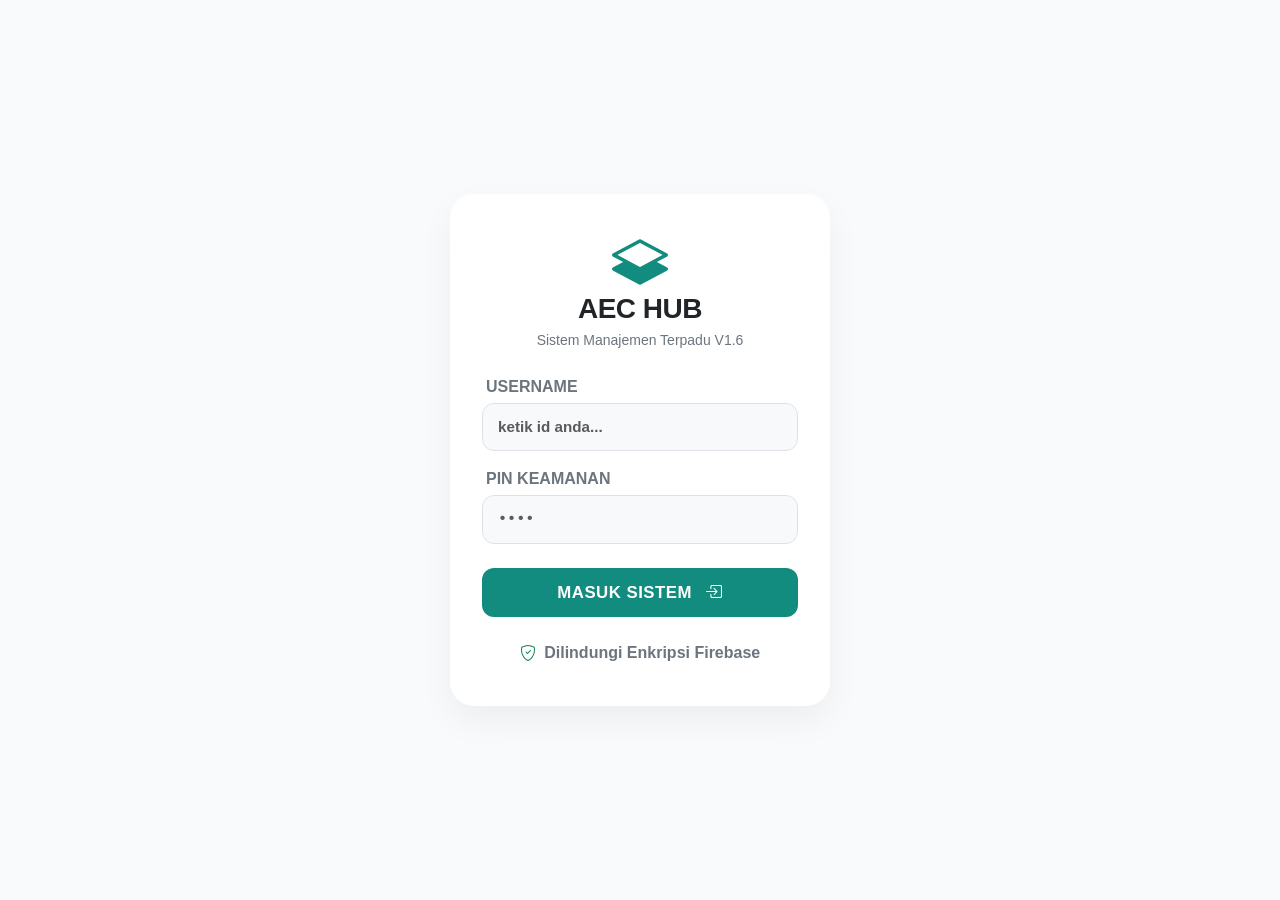
<file: index.html>
<!DOCTYPE html>
<html lang="id">
<head>
    <meta charset="UTF-8">
    <meta name="viewport" content="width=device-width, initial-scale=1.0">
    <title>Login - AEC Hub</title>
    <link rel="manifest" href="manifest.json">
    <meta name="theme-color" content="#f8fafc">
    <link href="https://cdn.jsdelivr.net/npm/bootstrap@5.3.2/dist/css/bootstrap.min.css" rel="stylesheet">
    <link rel="stylesheet" href="https://cdn.jsdelivr.net/npm/bootstrap-icons@1.11.1/font/bootstrap-icons.css">
    <link rel="stylesheet" href="style.css">
</head>
<body class="login-body">

    <div class="toast-container position-fixed top-0 start-50 translate-middle-x p-3" style="z-index: 9999;">
        <div id="liveToast" class="toast align-items-center border-0 shadow-lg rounded-4" role="alert" aria-live="assertive" aria-atomic="true">
            <div class="d-flex">
                <div class="toast-body fw-bold text-white text-sm px-3 py-3" id="toastMessage">Pesan di sini</div>
                <button type="button" class="btn-close btn-close-white me-3 m-auto" data-bs-dismiss="toast"></button>
            </div>
        </div>
    </div>

    <div class="container px-3">
        <div class="login-card mx-auto text-center animate-pop">
            <i class="bi bi-layers-half logo-icon text-wa"></i>
            <h3 class="fw-bold text-dark mb-1" style="letter-spacing: -0.5px;">AEC HUB</h3>
            <p class="text-muted small fw-medium mb-4">Sistem Manajemen Terpadu V1.6</p>

            <form id="loginForm" autocomplete="off">
                <div class="mb-3 text-start">
                    <label class="form-label text-xs fw-bold text-secondary ms-1 mb-1">USERNAME</label>
                    <input type="text" id="username" class="form-control form-control-custom text-lowercase" placeholder="Ketik ID Anda..." required>
                </div>

                <div class="mb-4 text-start">
                    <label class="form-label text-xs fw-bold text-secondary ms-1 mb-1">PIN KEAMANAN</label>
                    <input type="password" id="pin" class="form-control form-control-custom font-monospace" placeholder="••••" inputmode="numeric" required>
                </div>

                <button type="submit" class="btn btn-login w-100" id="btnLogin">
                    MASUK SISTEM <i class="bi bi-box-arrow-in-right ms-2"></i>
                </button>
            </form>
            
            <div class="mt-4 text-xs text-muted fw-bold">
                <i class="bi bi-shield-check text-success fs-6 align-middle me-1"></i> Dilindungi Enkripsi Firebase
            </div>
        </div>
    </div>

    <script src="https://cdn.jsdelivr.net/npm/bootstrap@5.3.2/dist/js/bootstrap.bundle.min.js"></script>
    <script type="module" src="script.js"></script>
</body>
</html>
</file>
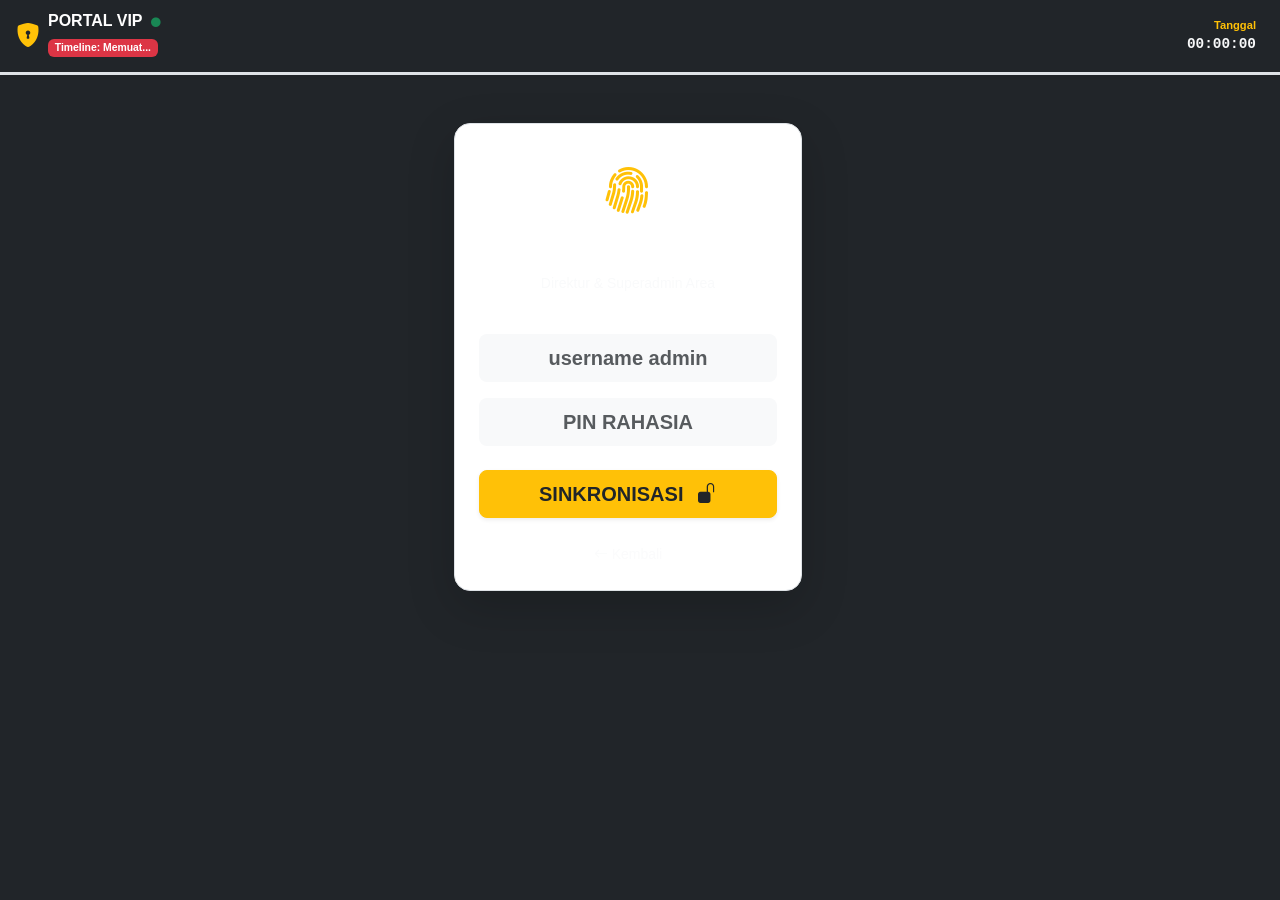
<file: admin.html>
<!DOCTYPE html>
<html lang="id">
<head>
    <meta charset="UTF-8">
    <meta name="viewport" content="width=device-width, initial-scale=1.0">
    <title>Portal Admin - Super Creative Hub AEC</title>
    <link rel="manifest" href="manifest.json">
    <meta name="theme-color" content="#1e293b">
    <link href="https://cdn.jsdelivr.net/npm/bootstrap@5.3.2/dist/css/bootstrap.min.css" rel="stylesheet">
    <link rel="stylesheet" href="https://cdn.jsdelivr.net/npm/bootstrap-icons@1.11.1/font/bootstrap-icons.css">
    <link rel="stylesheet" href="style.css">
</head>
<body class="bg-dark">

    <nav class="navbar navbar-expand bg-dark shadow-sm border-bottom border-warning border-3 mb-5">
        <div class="container-fluid px-3">
            <a class="navbar-brand fw-bold d-flex align-items-center text-decoration-none" href="info.html" title="Info Sistem">
                <i class="bi bi-shield-lock-fill text-warning me-2" style="font-size: 1.5rem;"></i>
                <div>
                    <div style="font-size: 1rem; line-height: 1;" class="text-white">PORTAL VIP <span id="netStatus" class="ms-1"><i class="bi bi-circle-fill text-success" style="font-size: 0.6rem;"></i></span></div>
                    <div id="headHariKe" class="badge bg-danger mt-1" style="font-size: 0.65rem;">Timeline: Memuat...</div>
                </div>
            </a>
            <div class="d-flex align-items-center">
                <div class="text-end me-2 text-light d-none d-sm-block">
                    <div id="headDate" class="fw-bold text-warning" style="font-size: 0.7rem;">Tanggal</div>
                    <div id="headClock" class="font-monospace fw-bold" style="font-size: 0.9rem;">00:00:00</div>
                </div>
            </div>
        </div>
    </nav>

    <div class="login-wrapper container">
        <div class="row w-100 justify-content-center">
            <div class="col-12 col-md-4">
                <div class="card p-4 h-100 shadow-lg border-warning border-1 bg-secondary text-white" style="border-radius: 16px;">
                    <div class="text-center mb-4 mt-2">
                        <i class="bi bi-fingerprint text-warning" style="font-size: 3rem;"></i><h4 class="fw-bold mt-2">Otorisasi VIP</h4><p class="small text-light opacity-75">Direktur & Superadmin Area</p>
                    </div>
                    <div class="mb-3"><input type="text" id="userInput" class="form-control form-control-lg bg-dark text-white border-0 text-center fw-bold text-lowercase" placeholder="username admin" autocomplete="off"></div>
                    <div class="mb-4"><input type="password" id="pinInput" class="form-control form-control-lg bg-dark text-white border-0 text-center tracking-widest fw-bold" placeholder="PIN RAHASIA" pattern="[0-9]*" inputmode="numeric"></div>
                    <button id="btnMasuk" class="btn btn-warning btn-lg w-100 fw-bold shadow-sm mt-auto text-dark">SINKRONISASI <i class="bi bi-unlock-fill ms-2"></i></button>
                    <div class="text-center mt-4"><a href="index.html" class="text-light opacity-50 small text-decoration-none"><i class="bi bi-arrow-left"></i> Kembali</a></div>
                </div>
            </div>
        </div>
    </div>

    <script type="module">
        import { mentorData, listenToGlobalInfo } from './script.js?v=8';

        // 1. SISTEM ANTI-BACK & AUTO REDIRECT (JIKA SUDAH LOGIN)
        const activeUser = sessionStorage.getItem("loggedInUser");
        if (activeUser) {
            if (activeUser === "sup" || activeUser === "afif") window.location.replace("superuser.html");
            else window.location.replace("mentor.html");
        }

        function updateNetworkStatus() {
            const ind = document.getElementById('netStatus');
            if (navigator.onLine) ind.innerHTML = '<i class="bi bi-circle-fill text-success" style="font-size: 0.6rem;"></i>';
            else ind.innerHTML = '<i class="bi bi-circle-fill text-danger" style="font-size: 0.6rem;"></i>';
        }
        window.addEventListener('online', updateNetworkStatus); window.addEventListener('offline', updateNetworkStatus); updateNetworkStatus();

        setInterval(() => {
            const now = new Date(); document.getElementById('headClock').innerText = now.toLocaleTimeString('id-ID');
            document.getElementById('headDate').innerText = now.toLocaleDateString('id-ID', { weekday: 'long', day: 'numeric', month: 'long', year: 'numeric' });
        }, 1000);
        listenToGlobalInfo((data) => { document.getElementById('headHariKe').innerText = "Timeline: " + (data.hariKe || "Belum diatur"); });

        document.getElementById('btnMasuk').onclick = () => {
            const userVal = document.getElementById('userInput').value.toLowerCase().trim(); const pin = document.getElementById('pinInput').value;
            if (!userVal) return alert("Ketik username!"); if (!mentorData[userVal]) return alert("Username tidak ditemukan!");
            if (userVal !== "afif" && userVal !== "sup") return alert("Akses Ilegal!"); if (pin !== mentorData[userVal].pin) return alert("PIN salah.");
            sessionStorage.setItem("loggedInUser", userVal); sessionStorage.setItem("loggedInName", mentorData[userVal].julukan); 
            
            // 2. GANTI PERINTAH JADI REPLACE (BIAR NGGAK BISA DI BACK)
            window.location.replace("superuser.html"); 
        };
    </script>
</body>
</html>
</file>
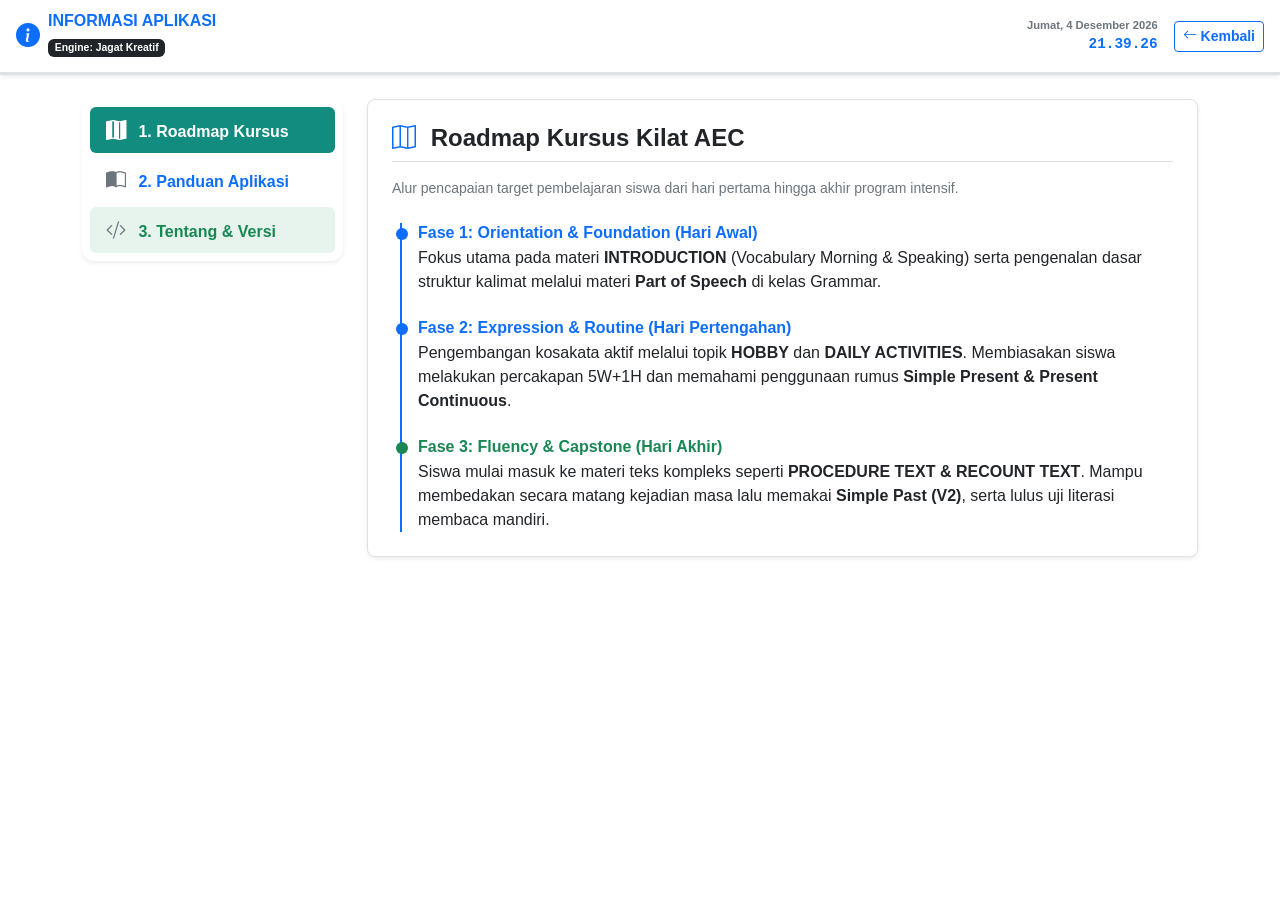
<file: info.html>
<!DOCTYPE html>
<html lang="id">
<head>
    <meta charset="UTF-8">
    <meta name="viewport" content="width=device-width, initial-scale=1.0">
    <title>Informasi Sistem - Active English Course</title>
    
    <link href="https://cdn.jsdelivr.net/npm/bootstrap@5.3.2/dist/css/bootstrap.min.css" rel="stylesheet">
    <link rel="stylesheet" href="https://cdn.jsdelivr.net/npm/bootstrap-icons@1.11.1/font/bootstrap-icons.css">
    <link rel="stylesheet" href="style.css">
</head>
<body class="bg-light">

    <nav class="navbar navbar-expand bg-white shadow-sm border-bottom border-primary border-3 mb-4">
        <div class="container-fluid px-3">
            <a class="navbar-brand fw-bold text-primary d-flex align-items-center" href="index.html">
                <i class="bi bi-info-circle-fill me-2" style="font-size: 1.5rem;"></i>
                <div>
                    <div style="font-size: 1rem; line-height: 1;">INFORMASI APLIKASI</div>
                    <div class="badge bg-dark mt-1" style="font-size: 0.65rem;">Engine: Jagat Kreatif</div>
                </div>
            </a>
            <div class="d-flex align-items-center">
                <div class="text-end me-2 text-secondary d-none d-sm-block">
                    <div id="headDate" class="fw-bold" style="font-size: 0.7rem;">Tanggal</div>
                    <div id="headClock" class="font-monospace fw-bold text-primary" style="font-size: 0.9rem;">00:00:00</div>
                </div>
                <a href="index.html" class="btn btn-outline-primary btn-sm fw-bold ms-2"><i class="bi bi-arrow-left"></i> Kembali</a>
            </div>
        </div>
    </nav>

    <div class="container pb-5">
        <div class="row g-4">
            
            <div class="col-12 col-md-3">
                <div class="card card-custom p-2 shadow-sm border-0 bg-white">
                    <div class="nav flex-column nav-pills gap-1" id="infoTabs" role="tablist">
                        <button class="nav-link active fw-bold text-start" data-bs-toggle="pill" data-bs-target="#tab-roadmap" type="button">
                            <i class="bi bi-map-fill me-2"></i> 1. Roadmap Kursus
                        </button>
                        <button class="nav-link fw-bold text-start" data-bs-toggle="pill" data-bs-target="#tab-panduan" type="button">
                            <i class="bi bi-book-half me-2"></i> 2. Panduan Aplikasi
                        </button>
                        <button class="nav-link fw-bold text-start text-success bg-success bg-opacity-10" data-bs-toggle="pill" data-bs-target="#tab-tentang" type="button">
                            <i class="bi bi-code-slash me-2"></i> 3. Tentang & Versi
                        </button>
                    </div>
                </div>
            </div>

            <div class="col-12 col-md-9">
                <div class="tab-content bg-white p-4 rounded-3 shadow-sm border">
                    
                    <div class="tab-pane fade show active" id="tab-roadmap">
                        <h4 class="fw-bold text-dark border-bottom pb-2 mb-3"><i class="bi bi-map text-primary me-2"></i> Roadmap Kursus Kilat AEC</h4>
                        <p class="text-muted small">Alur pencapaian target pembelajaran siswa dari hari pertama hingga akhir program intensif.</p>
                        
                        <div class="position-relative ps-3 border-start border-primary border-2 mt-4 ms-2">
                            <div class="mb-4 position-relative">
                                <div class="position-absolute bg-primary rounded-circle" style="width:12px; height:12px; left:-22px; top:5px;"></div>
                                <h6 class="fw-bold text-primary mb-1">Fase 1: Orientation & Foundation (Hari Awal)</h6>
                                <p class="text-xs text-dark mb-0 fw-medium">Fokus utama pada materi <b>INTRODUCTION</b> (Vocabulary Morning & Speaking) serta pengenalan dasar struktur kalimat melalui materi <b>Part of Speech</b> di kelas Grammar.</p>
                            </div>
                            <div class="mb-4 position-relative">
                                <div class="position-absolute bg-primary rounded-circle" style="width:12px; height:12px; left:-22px; top:5px;"></div>
                                <h6 class="fw-bold text-primary mb-1">Fase 2: Expression & Routine (Hari Pertengahan)</h6>
                                <p class="text-xs text-dark mb-0 fw-medium">Pengembangan kosakata aktif melalui topik <b>HOBBY</b> dan <b>DAILY ACTIVITIES</b>. Membiasakan siswa melakukan percakapan 5W+1H dan memahami penggunaan rumus <b>Simple Present & Present Continuous</b>.</p>
                            </div>
                            <div class="mb-0 position-relative">
                                <div class="position-absolute bg-success rounded-circle" style="width:12px; height:12px; left:-22px; top:5px;"></div>
                                <h6 class="fw-bold text-success mb-1">Fase 3: Fluency & Capstone (Hari Akhir)</h6>
                                <p class="text-xs text-dark mb-0 fw-medium">Siswa mulai masuk ke materi teks kompleks seperti <b>PROCEDURE TEXT & RECOUNT TEXT</b>. Mampu membedakan secara matang kejadian masa lalu memakai <b>Simple Past (V2)</b>, serta lulus uji literasi membaca mandiri.</p>
                            </div>
                        </div>
                    </div>

                    <div class="tab-pane fade" id="tab-panduan">
                        <h4 class="fw-bold text-dark border-bottom pb-2 mb-3"><i class="bi bi-book me-2"></i> Panduan Penggunaan Sistem PWA</h4>
                        <p class="text-muted small">Petunjuk teknis pengoperasian aplikasi agar sinkronisasi data online-offline berjalan lancar.</p>
                        
                        <div class="row g-3 text-xs mt-2">
                            <div class="col-12 col-sm-6">
                                <div class="p-3 bg-light rounded border h-100">
                                    <h6 class="fw-bold text-primary"><i class="bi bi-phone"></i> Cara Install Aplikasi</h6>
                                    <ol class="ps-3 mb-0 text-muted">
                                        <li>Buka link utama lewat Chrome di HP saat ada internet.</li>
                                        <li>Klik tanda titik tiga di pojok kanan atas browser Chrome.</li>
                                        <li>Pilih menu <b>"Tambahkan ke Layar Utama"</b> atau <b>"Instal Aplikasi"</b>.</li>
                                        <li>Aplikasi AEC Hub resmi terpasang di menu utama HP Anda.</li>
                                    </ol>
                                </div>
                            </div>
                            <div class="col-12 col-sm-6">
                                <div class="p-3 bg-light rounded border h-100">
                                    <h6 class="fw-bold text-success"><i class="bi bi-wifi-off"></i> Menghadapi Sinyal Putus</h6>
                                    <ol class="ps-3 mb-0 text-muted">
                                        <li>Lihat bulatan indikator di header, jika warna <b>Merah</b> berarti Anda sedang offline.</li>
                                        <li>Tetap isi data absensi, nilai, dan tugas estafet seperti biasa.</li>
                                        <li>Klik tombol simpan. Data aman tersimpan sementara di memori HP.</li>
                                        <li>Saat HP dapet sinyal lagi, data akan terkirim otomatis ke pusat.</li>
                                    </ol>
                                </div>
                            </div>
                        </div>
                    </div>

                    <div class="tab-pane fade" id="tab-tentang">
                        <div class="d-flex justify-content-between align-items-center border-bottom pb-2 mb-3">
                            <h4 class="fw-bold text-dark mb-0"><i class="bi bi-code-slash text-success me-2"></i> Tentang Aplikasi & Log Versi</h4>
                            <button id="btnCheckUpdate" class="btn btn-success btn-sm fw-bold"><i class="bi bi-arrow-clockwise"></i> Cek Pembaruan</button>
                        </div>
                        
                        <div class="p-3 bg-dark text-white rounded shadow-sm mb-4 text-xs font-monospace">
                            <div class="text-warning fw-bold" style="font-size: 1rem;">SUPER CREATIVE HUB AEC (V1.8-PWA)</div>
                            <div class="text-light opacity-50 mt-1">Dikembangkan Oleh: <b>Jagat Kreatif</b></div>
                            <div class="text-light opacity-50">Lead Developer: <b>Sup Jagat (Agus Supriyanto)</b></div>
                        </div>

                        <h6 class="fw-bold text-secondary text-xs mb-2">RIWAYAT PENGEMBANGAN SISTEM:</h6>
                        <div class="overflow-auto pe-1" style="max-height: 250px; font-size: 0.75rem;">
                            <table class="table table-sm table-bordered align-middle">
                                <thead class="table-secondary text-center">
                                    <tr>
                                        <th>Versi</th>
                                        <th>Waktu & Tanggal</th>
                                        <th>Detail Pembaruan Fitur</th>
                                    </tr>
                                </thead>
                                <tbody>
                                    <tr>
                                        <td class="fw-bold text-center">V1.1</td>
                                        <td class="text-muted text-center">04/07/2026<br>09:15 WIB</td>
                                        <td>Pemasangan sistem arsip permanen untuk instruksi/briefing admin di bawah logbook.</td>
                                    </tr>
                                    <tr>
                                        <td class="fw-bold text-center">V1.2</td>
                                        <td class="text-muted text-center">04/07/2026<br>09:45 WIB</td>
                                        <td>Integrasi CMS dinamis materi, checklist bisa diubah langsung via database Firestore.</td>
                                    </tr>
                                    <tr>
                                        <td class="fw-bold text-center">V1.3</td>
                                        <td class="text-muted text-center">04/07/2026<br>10:05 WIB</td>
                                        <td>Peluncuran fitur Rapor Mini, tabel absen siswa dinamis, dan kolom input nilai harian.</td>
                                    </tr>
                                    <tr>
                                        <td class="fw-bold text-center">V1.4</td>
                                        <td class="text-muted text-center">04/07/2026<br>10:20 WIB</td>
                                        <td>Penyederhanaan absensi (h/s/i/a) dan pembuatan sistem ekstraksi otomatis filter Hari Kursus.</td>
                                    </tr>
                                    <tr>
                                        <td class="fw-bold text-center">V1.5</td>
                                        <td class="text-muted text-center">04/07/2026<br>10:40 WIB</td>
                                        <td>Perombakan gerbang login VIP manual text-lowercase, proteksi hacker, dan otomatisasi nama julukan "Mr.".</td>
                                    </tr>
                                    <tr>
                                        <td class="fw-bold text-center">V1.6</td>
                                        <td class="text-muted text-center">04/07/2026<br>11:00 WIB</td>
                                        <td>Fitur estafet catatan materi antar jam sesi kelas dan peluncuran modul copy-template Tugas WA Sore.</td>
                                    </tr>
                                    <tr>
                                        <td class="fw-bold text-center">V1.7</td>
                                        <td class="text-muted text-center">04/07/2026<br>11:10 WIB</td>
                                        <td>Pecah materi kurikulum menjadi 3 Pilar (Vocab, Speaking, Grammar) & pembuatan Automated Tracker centang hijau.</td>
                                    </tr>
                                    <tr class="table-success border-success">
                                        <td class="fw-bold text-center">V1.8 (Final)</td>
                                        <td class="text-dark fw-bold text-center">04/07/2026<br>11:17 WIB</td>
                                        <td><b>PWA Engine Integration.</b> Pemasangan service worker, Offline Persistence storage HP, indikator lampu sinyal, dan halaman profil Jagat Kreatif.</td>
                                    </tr>
                                </tbody>
                            </table>
                        </div>
                    </div>

                </div>
            </div>

        </div>
    </div>

    <script src="https://cdn.jsdelivr.net/npm/bootstrap@5.3.2/dist/js/bootstrap.bundle.min.js"></script>
    <script>
        // Logika Jam di Header info.html
        setInterval(() => {
            const now = new Date();
            document.getElementById('headClock').innerText = now.toLocaleTimeString('id-ID');
            document.getElementById('headDate').innerText = now.toLocaleDateString('id-ID', { weekday: 'long', day: 'numeric', month: 'long', year: 'numeric' });
        }, 1000);

        // Simulasi Cek Pembaruan Aplikasi
        document.getElementById("btnCheckUpdate").onclick = () => {
            alert("Memeriksa server... Aplikasi Anda sudah berada di versi paling mutakhir (V1.8-Final). Dikembangkan resmi oleh Jagat Kreatif.");
        };
    </script>
</body>
</html>
</file>
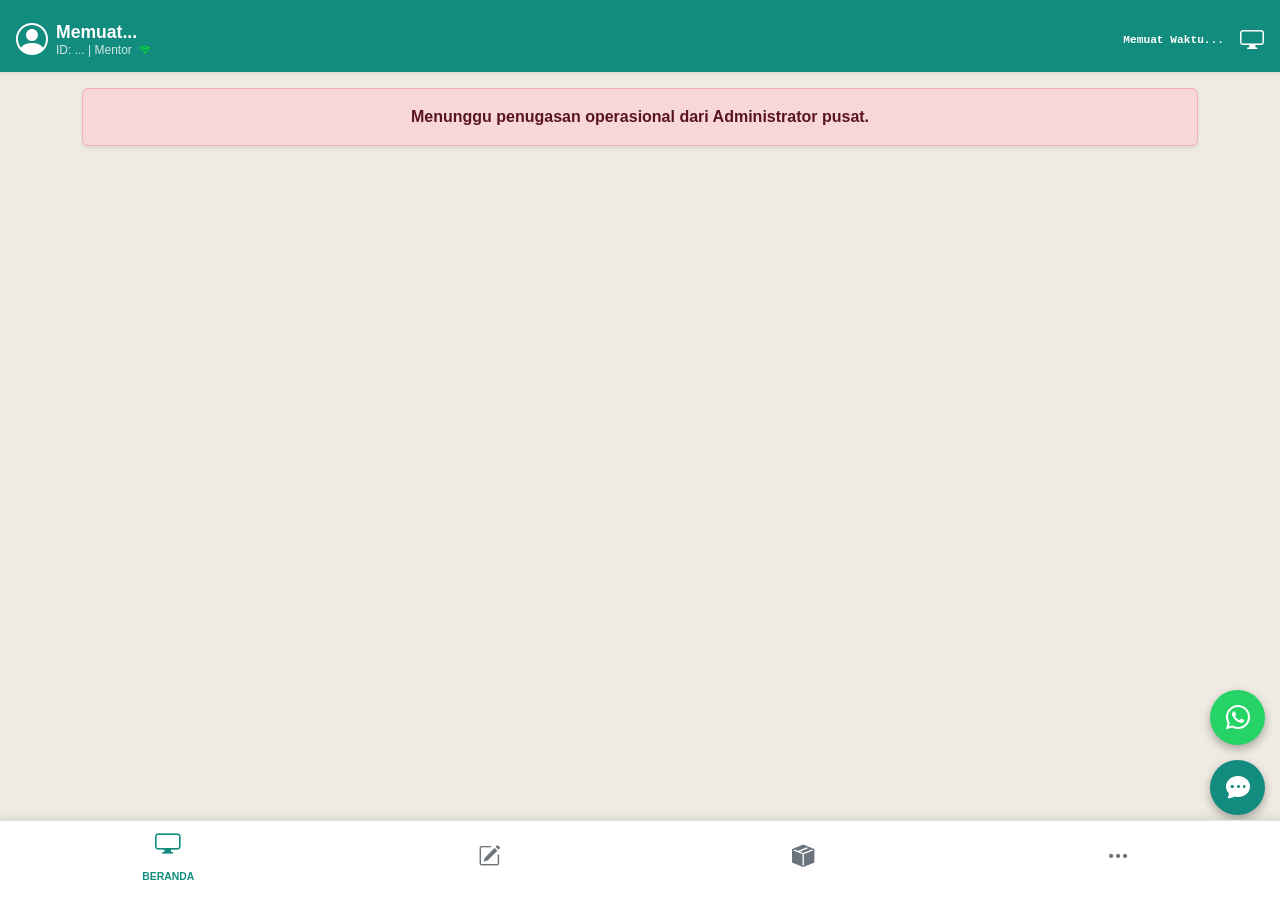
<file: mentor.html>
<!DOCTYPE html>
<html lang="id">
<head>
    <meta charset="UTF-8">
    <meta name="viewport" content="width=device-width, initial-scale=1.0">
    <title>Dashboard Mentor - AEC Hub</title>
    <link rel="manifest" href="manifest.json">
    <meta name="theme-color" content="#128C7E">
    <link href="https://cdn.jsdelivr.net/npm/bootstrap@5.3.2/dist/css/bootstrap.min.css" rel="stylesheet">
    <link rel="stylesheet" href="https://cdn.jsdelivr.net/npm/bootstrap-icons@1.11.1/font/bootstrap-icons.css">
    <link rel="stylesheet" href="style.css">
</head>
<body class="dashboard-body">
    <div class="app-wrapper">
        
        <nav class="navbar bg-wa sticky-top shadow-sm p-0" style="z-index: 1020;">
            <div class="container-fluid px-3 pt-3 pb-2 d-flex justify-content-between align-items-center">
                <div class="d-flex align-items-center">
                    <i class="bi bi-person-circle fs-2 me-2 text-white"></i>
                    <div class="d-flex flex-column" style="line-height: 1.2;">
                        <span class="fw-bold text-white" style="font-size: 1.1rem;" id="userNameDisplay">Memuat...</span>
                        <span style="font-size: 0.75rem; color: rgba(255,255,255,0.8);">ID: <span id="userIdDisplay">...</span> | Mentor <i id="networkStatusIcon" class="bi bi-wifi ms-1 net-status-icon net-online"></i></span>
                    </div>
                </div>
                <div class="d-flex align-items-center gap-3">
                    <div class="text-end" style="line-height: 1.1;"><div id="headClockDate" class="fw-bold text-white font-monospace" style="font-size: 0.7rem; white-space: pre-line;">Memuat Waktu...</div></div>
                    <div id="btnCycleTheme" style="cursor:pointer;"><i id="themeIconDisplay" class="bi bi-display fs-4 text-white theme-icon-animate"></i></div>
                </div>
            </div>
        </nav>

        <div class="container pb-5 pt-3" id="mainContentArea">
            <div id="schoolInfoBar" class="d-none w-100 mb-3 p-2 rounded shadow-sm flex-column text-start bg-white border" style="font-size: 0.8rem; line-height: 1.3;">
                <div class="d-flex justify-content-between align-items-center mb-1 border-bottom border-warning pb-1">
                    <span class="fw-bold text-dark"><i class="bi bi-geo-alt-fill text-wa me-1"></i> <span id="headSekolah">Lokasi</span></span>
                    <span class="badge bg-wa rounded-pill"><i class="bi bi-calendar-event me-1"></i> <span id="headTimeline">...</span></span>
                </div>
                <div class="text-truncate text-muted"><i class="bi bi-broadcast text-danger me-1"></i> Live Sesi: <span id="tutorJadwalHarian" class="fw-bold text-dark">Mendeteksi...</span></div>
            </div>
            
            <div id="pesanKosong" class="alert alert-danger text-center fw-bold shadow-sm text-sm">Menunggu penugasan operasional dari Administrator pusat.</div>

            <div class="tab-content h-100 d-none" id="utamaMentorContent">
                
                <div class="tab-pane fade show active" id="tab-beranda">
                    <div class="row text-start g-3 mb-4">
                        <div class="col-12"><div class="card card-custom p-3 border-start border-info border-4 bg-white"><h6 class="fw-bold text-info mb-2 text-xs"><i class="bi bi-journal-text"></i> RIWAYAT KELAS TERKINI</h6><div id="berandaLogbook" class="text-sm text-muted" style="max-height: 150px; overflow-y: auto;">Memuat riwayat pengajaran mentor...</div></div></div>
                        <div class="col-12"><div class="card card-custom p-3 border-start border-danger border-4 bg-white"><h6 class="fw-bold text-danger mb-2 text-xs"><i class="bi bi-megaphone"></i> NOTIFIKASI DIREKTUR</h6><p id="tutorBriefing" class="text-sm mb-0 text-dark fw-bold" style="white-space: pre-line;">Memuat...</p></div></div>
                        <div class="col-12 col-md-6"><div class="card card-custom p-3 border-start border-wa border-4 bg-white"><h6 class="fw-bold text-wa mb-2 text-xs"><i class="bi bi-calendar-week"></i> JADWAL FULL GLOBAL</h6><p id="tutorJadwal" class="text-sm mb-0 text-dark fw-medium" style="white-space: pre-line;">Memuat...</p></div></div>
                        <div class="col-12 col-md-6"><div class="card card-custom p-3 border-start border-warning border-4 bg-white"><h6 class="fw-bold text-warning mb-2 text-xs"><i class="bi bi-bullseye"></i> GOAL HARIAN MENTOR</h6><p id="tutorGoal" class="text-sm mb-0 text-dark fw-medium" style="white-space: pre-line;">Memuat...</p></div></div>
                    </div>
                </div>

                <div class="tab-pane fade" id="tab-logbook">
                    <ul class="nav nav-pills mb-3 text-xs bg-white p-1 rounded-pill shadow-sm border" role="tablist">
                        <li class="nav-item flex-fill text-center"><button class="nav-link w-100 active rounded-pill fw-bold py-1 px-1" data-bs-toggle="pill" data-bs-target="#logbook-input"><i class="bi bi-pencil-square"></i><span class="tab-label">Input Baru</span></button></li>
                        <li class="nav-item flex-fill text-center"><button class="nav-link w-100 rounded-pill fw-bold py-1 px-1" data-bs-toggle="pill" data-bs-target="#logbook-riwayat"><i class="bi bi-clock-history"></i><span class="tab-label">Riwayat Kelas</span></button></li>
                    </ul>
                    
                    <div class="tab-content">
                        <div class="tab-pane fade show active" id="logbook-input">
                            <div class="card card-custom p-3 bg-white border-top border-primary border-4 mb-3">
                                <h6 class="fw-bold text-primary mb-3"><i class="bi bi-journal-check me-2"></i> Input Sesi Kelas</h6>
                                <div class="row g-2 mb-3">
                                    <div class="col-6"><label class="text-xs fw-bold text-secondary mb-1">PILIH KELAS</label><select id="inputKelas" class="form-select form-select-sm rounded-pill border-primary fw-bold text-dark"><option value="">Memuat...</option></select></div>
                                    <div class="col-6"><label class="text-xs fw-bold text-secondary mb-1">SESI / JAM KE</label><select id="inputJam" class="form-select form-select-sm rounded-pill border-primary fw-bold text-dark"><option value="Jam 1">Sesi 1</option><option value="Jam 2">Sesi 2</option><option value="Jam 3">Sesi 3</option><option value="Jam 4">Sesi 4</option><option value="Jam 5">Sesi 5</option></select></div>
                                </div>
                                <div class="p-2 border rounded bg-light mb-3">
                                    <h6 class="text-xs fw-bold text-wa mb-2 border-bottom pb-1"><i class="bi bi-list-check me-1"></i> CENTANG MATERI SESI INI:</h6>
                                    <div id="wadahVocab" class="mb-2 d-none"><span class="badge bg-primary mb-1 shadow-sm px-3">Vocab</span><div id="checkVocab" class="row g-1 text-xs px-1"></div></div>
                                    <div class="mb-2 d-none" id="wadahSpeaking"><span class="badge bg-success mb-1 shadow-sm px-3">Speaking</span><div id="checkSpeaking" class="row g-1 text-xs px-1"></div></div>
                                    <div class="mb-2 d-none" id="wadahGrammar"><span class="badge bg-danger mb-1 shadow-sm px-3">Grammar</span><div id="checkGrammar" class="row g-1 text-xs px-1"></div></div>
                                    <div class="mb-2 d-none" id="wadahPractice"><span class="badge bg-warning text-dark mb-1 shadow-sm px-3">Practice</span><div id="checkPractice" class="row g-1 text-xs px-1"></div></div>
                                </div>
                                <div class="mb-3"><label class="text-xs fw-bold text-secondary mb-1">CATATAN KELAS (EVALUASI)</label><textarea id="inputCatatan" class="form-control text-sm border-secondary" rows="3" placeholder="Sampaikan kendala, pertanyaan siswa, dan keberhasilan kelas..."></textarea></div>
                                <div class="mb-3"><label class="text-xs fw-bold text-secondary mb-1">TUGAS MANDIRI / PR (OPSIONAL)</label><textarea id="inputTugasSiswa" class="form-control text-sm border-secondary" rows="2" placeholder="Tugas yang harus dikerjakan di rumah..."></textarea></div>
                                <div class="p-2 border rounded bg-white shadow-sm mb-3"><h6 class="border-bottom pb-1 mb-2"><b>👥 DAFTAR PESERTA & NILAI:</b></h6><div id="listAbsenSiswa" class="space-y-2 text-center text-muted small">Pilih kelas di atas untuk memuat daftar siswa.</div></div>
                                <button id="btnSubmitLogbook" class="btn btn-wa w-100 fw-bold rounded-pill py-2 shadow-sm"><i class="bi bi-send-fill me-2"></i> KIRIM LAPORAN LOGBOOK</button>
                            </div>
                        </div>
                        
                        <div class="tab-pane fade" id="logbook-riwayat">
                            <div class="card card-custom p-3 bg-white border-top border-info border-4">
                                <h6 class="fw-bold text-info mb-3">Riwayat Logbook Mentor</h6>
                                <select id="mentorFilterKelasHistori" class="form-select form-select-sm border-info fw-bold mb-3 rounded-pill"><option value="SEMUA">Semua Kelas</option></select>
                                <div id="mentorLogbookList" class="space-y-3 overflow-auto" style="max-height: 400px;"><div class="text-center text-muted small p-3">Memuat riwayat pengajaran...</div></div>
                            </div>
                        </div>
                    </div>
                </div>
                
                <div class="tab-pane fade" id="tab-materi">
                    <div class="card card-custom p-3 bg-white border-top border-success border-4"><h6 class="fw-bold text-success mb-3"><i class="bi bi-box-seam-fill me-2"></i> Gudang Pustaka Cloud</h6><div id="listGudangMateri" class="overflow-auto" style="max-height: 400px;"></div></div>
                </div>
            </div>
        </div>

        <div class="fab-container"><button class="fab-btn fab-wa" data-bs-toggle="modal" data-bs-target="#modalWA" title="Distribusi Tugas WA"><i class="bi bi-whatsapp"></i></button><button class="fab-btn fab-chat" data-bs-toggle="modal" data-bs-target="#modalChat" title="Ruang Koordinasi"><i class="bi bi-chat-dots-fill"></i></button></div>

        <nav class="wa-bottom-nav" id="menuTabs" role="tablist">
            <button class="nav-link active" data-bs-toggle="tab" data-bs-target="#tab-beranda"><i class="bi bi-display"></i><span class="tab-label">BERANDA</span></button>
            <button class="nav-link" data-bs-toggle="tab" data-bs-target="#tab-logbook"><i class="bi bi-pencil-square"></i><span class="tab-label">LOGBOOK</span></button>
            <button class="nav-link" data-bs-toggle="tab" data-bs-target="#tab-materi"><i class="bi bi-box-seam-fill"></i><span class="tab-label">MATERI</span></button>
            <button class="btn-nav" data-bs-toggle="offcanvas" data-bs-target="#offcanvasLainnya"><i class="bi bi-three-dots"></i><span class="tab-label">LAINNYA</span></button>
        </nav>

        <div class="offcanvas offcanvas-bottom" tabindex="-1" id="offcanvasLainnya" style="border-top-left-radius: 15px; border-top-right-radius: 15px; min-height: 40vh;">
            <div class="offcanvas-header border-bottom"><h6 class="offcanvas-title fw-bold text-wa"><i class="bi bi-person-badge-fill me-2"></i> Navigasi Mentor</h6><button type="button" class="btn-close" data-bs-dismiss="offcanvas"></button></div>
            <div class="offcanvas-body p-0 bg-light bg-opacity-50">
                <div class="list-group list-group-flush shadow-sm">
                    <button class="list-group-item list-group-item-action py-3 fw-bold border-bottom" data-bs-toggle="modal" data-bs-target="#modalSistem" data-bs-dismiss="offcanvas"><i class="bi bi-stars text-warning me-3"></i> Peta Jalan Program (Roadmap)</button>
                    <button class="list-group-item list-group-item-action py-3 fw-bold border-bottom" data-bs-toggle="modal" data-bs-target="#modalLapor" data-bs-dismiss="offcanvas"><i class="bi bi-headset text-danger me-3"></i> Laporkan Kendala Lapangan</button>
                    <button class="list-group-item list-group-item-action py-3 fw-bold border-bottom" data-bs-toggle="modal" data-bs-target="#modalPanduan" data-bs-dismiss="offcanvas"><i class="bi bi-book-half text-success me-3"></i> Panduan Aplikasi</button>
                    <div class="text-center py-4"><button class="btn btn-danger rounded-circle shadow" id="btnLogoutOffcanvas" style="width: 52px; height: 50px;"><i class="bi bi-power fs-3"></i></button></div>
                </div>
            </div>
        </div>

        <div class="modal fade" id="modernAlertModal" tabindex="-1"><div class="modal-dialog modal-dialog-centered modal-sm"><div class="modal-content" style="background-color: var(--wa-card-bg); border-color: var(--wa-border);"><div class="modal-body text-center p-4"><i id="alertIcon" class="bi bi-exclamation-circle-fill text-danger mb-3 d-block" style="font-size: 3rem;"></i><h6 class="fw-bold" id="alertTitle">Peringatan</h6><p class="text-muted small mb-4" id="alertMessage">Pesan.</p><button type="button" class="btn btn-wa w-100 rounded-pill" data-bs-dismiss="modal">MENGERTI</button></div></div></div></div>

        <div class="modal fade" id="modalWA" tabindex="-1"><div class="modal-dialog modal-dialog-centered"><div class="modal-content"><div class="modal-header bg-success text-white py-2 border-0"><h6 class="modal-title fw-bold"><i class="bi bi-whatsapp"></i> Eksekusi Tugas WA</h6><button type="button" class="btn-close btn-close-white" data-bs-dismiss="modal"></button></div><div class="modal-body bg-light"><select id="filterWA" class="form-select border-0 shadow-sm rounded-pill fw-bold mb-3"><option value="SEMUA">Memuat kelas...</option></select><div id="listTugasWAHarian" class="space-y-3" style="max-height: 400px; overflow-y: auto;">Memuat...</div></div></div></div></div>
        <div class="modal fade" id="modalChat" tabindex="-1"><div class="modal-dialog modal-dialog-centered"><div class="modal-content"><div class="modal-header bg-wa text-white py-2 border-0"><h6 class="modal-title fw-bold"><i class="bi bi-chat-dots-fill"></i> Ruang Koordinasi</h6><button type="button" class="btn-close btn-close-white" data-bs-dismiss="modal"></button></div><div class="modal-body p-0"><div id="chatBox" class="chat-box p-3 d-flex flex-column gap-2" style="height: 350px; background-color: var(--wa-bg);"></div><div class="input-group bg-white p-2 border-top"><input type="text" id="inputChat" class="form-control border-0 bg-light rounded-pill px-3" placeholder="Ketik pesan keluhan/informasi..."><button class="btn btn-wa rounded-circle ms-1" id="btnSendChat" style="width: 40px; height: 40px; padding: 0;"><i class="bi bi-send-fill"></i></button></div></div></div></div></div>
        <div class="modal fade" id="modalSistem" tabindex="-1"><div class="modal-dialog modal-dialog-centered"><div class="modal-content"><div class="modal-header bg-primary text-white py-2 border-0"><h6 class="modal-title fw-bold">Peta Jalan Program</h6><button type="button" class="btn-close btn-close-white" data-bs-dismiss="modal"></button></div><div class="modal-body bg-light"><ul class="timeline" id="sistemRoadmapList"></ul></div></div></div></div>
        <div class="modal fade" id="modalLapor" tabindex="-1"><div class="modal-dialog modal-dialog-centered"><div class="modal-content"><div class="modal-header bg-danger text-white py-2 border-0"><h6 class="modal-title fw-bold"><i class="bi bi-headset"></i> Laporkan Masalah</h6><button type="button" class="btn-close btn-close-white" data-bs-dismiss="modal"></button></div><div class="modal-body bg-light"><div class="mb-2"><label class="form-label text-xs fw-bold mb-1">Nama Pelapor</label><input type="text" id="laporNama" class="form-control form-control-sm" readonly></div><div class="mb-3"><label class="form-label text-xs fw-bold mb-1">Detail Kendala Lapangan</label><textarea id="laporDetail" class="form-control text-sm" rows="4" placeholder="Jelaskan kendala teknis atau masalah di lapangan dengan sejelas-jelasnya..."></textarea></div><button class="btn btn-danger w-100 fw-bold rounded-pill shadow-sm" id="btnKirimLapor"><i class="bi bi-send-fill"></i> Kirim Laporan ke Admin</button></div></div></div></div>
        <div class="modal fade" id="modalPanduan" tabindex="-1"><div class="modal-dialog modal-dialog-centered"><div class="modal-content"><div class="modal-header bg-wa text-white py-2 border-0"><h6 class="modal-title fw-bold">Panduan Operasional</h6><button type="button" class="btn-close btn-close-white" data-bs-dismiss="modal"></button></div><div class="modal-body bg-light text-sm"><div class="alert alert-info border-0 shadow-sm">Buku panduan eksekutor v1.6.4 sedang disusun.</div></div></div></div></div>

    </div>
    <script src="https://cdn.jsdelivr.net/npm/bootstrap@5.3.2/dist/js/bootstrap.bundle.min.js"></script>
    <script type="module" src="script.js"></script>
</body>
</html>
</file>
<file: style.css>
/* ==================================================
   style.css - Stylesheet Global Terpadu (AEC Hub)
   AEC Hub - Versi 1.6.7 Ultimate
   
   Riwayat Versi:
   - v1.0 - v1.6.3: Integrasi antarmuka WhatsApp dan Mode Gelap.
   - v1.6.4 - v1.6.6: Pembersihan CSS redundan.
   - v1.6.7: (CURRENT) FIX TOTAL. Pemulihan gaya Toast Login asli dan penyatuan tata letak 4-tab bawah.
   ================================================== */

:root { 
    --wa-primary: #128C7E; 
    --wa-dark: #075E54; 
    --wa-bg: #efeae2; 
    --wa-bubble-me: #dcf8c6; 
    --wa-bubble-other: #ffffff; 
    --wa-card-bg: #ffffff; 
    --wa-text-main: #212529; 
    --wa-text-muted: #6c757d; 
    --wa-input-bg: #f8f9fa; 
    --wa-border: #dee2e6; 
    --bottom-nav-bg: #ffffff; 
    --bottom-nav-icon: #6c757d; 
}

[data-theme="dark"] { 
    --wa-primary: #005c4b; --wa-dark: #111b21; --wa-bg: #0b141a; --wa-bubble-me: #005c4b; --wa-bubble-other: #202c33; --wa-card-bg: #111b21; --wa-text-main: #f0f2f3; --wa-text-muted: #a1b0b9; --wa-input-bg: #2a3942; --wa-border: #374248; --bottom-nav-bg: #1f2c34; --bottom-nav-icon: #a1b0b9; 
}

@media (prefers-color-scheme: dark) { 
    :root:not([data-theme="light"]) { 
        --wa-primary: #005c4b; --wa-dark: #111b21; --wa-bg: #0b141a; --wa-card-bg: #111b21; --wa-text-main: #f0f2f3; --wa-text-muted: #a1b0b9; --wa-input-bg: #2a3942; --wa-border: #374248; --bottom-nav-bg: #1f2c34; --bottom-nav-icon: #a1b0b9; 
    } 
}

body { background-color: var(--wa-bg) !important; color: var(--wa-text-main) !important; font-family: -apple-system, BlinkMacSystemFont, "Segoe UI", Roboto, Helvetica, Arial, sans-serif; transition: background-color 0.3s ease, color 0.3s ease; }

/* Halaman Login */
.login-body { background-color: #f8fafc !important; height: 100vh; display: flex; align-items: center; justify-content: center; overflow: hidden; }
.login-card { max-width: 380px; width: 100%; border-radius: 24px; border: none; box-shadow: 0 15px 35px rgba(0,0,0,0.05); background: var(--wa-card-bg); padding: 2.5rem 2rem; color: var(--wa-text-main); transition: background-color 0.3s ease; }
.logo-icon { font-size: 3.5rem; color: var(--wa-primary); line-height: 1; margin-bottom: 10px; }
.form-control-custom { border-radius: 12px; padding: 12px 15px; border: 1px solid var(--wa-border); background-color: var(--wa-input-bg); color: var(--wa-text-main); font-weight: 600; font-size: 0.95rem; }
.form-control-custom:focus { background-color: var(--wa-input-bg); border-color: var(--wa-primary); box-shadow: 0 0 0 4px rgba(18, 140, 126, 0.1); color: var(--wa-text-main); }
.btn-login { background-color: var(--wa-primary); color: white; border: none; border-radius: 12px; padding: 12px; font-weight: 700; font-size: 1.05rem; letter-spacing: 0.5px; transition: all 0.3s; }
.btn-login:hover { transform: translateY(-2px); box-shadow: 0 8px 15px rgba(18, 140, 126, 0.2); background-color: var(--wa-dark); color: white;}

/* Dasbor */
.dashboard-body { padding-bottom: 95px !important; }
.app-wrapper { max-width: 100%; overflow-x: hidden; }
.bg-wa { background-color: var(--wa-primary) !important; color: white !important; transition: background-color 0.3s ease; }
.text-wa { color: var(--wa-primary) !important; }
.btn-wa { background-color: var(--wa-primary); color: white; font-weight: bold; border: none; } 
.btn-wa:hover { background-color: var(--wa-dark); color: white; }
.bg-white, .bg-light { background-color: var(--wa-card-bg) !important; transition: background-color 0.3s ease; }
.text-dark { color: var(--wa-text-main) !important; } .text-muted { color: var(--wa-text-muted) !important; }
.border, .border-bottom, .border-top { border-color: var(--wa-border) !important; }
.form-control, .form-select, textarea { background-color: var(--wa-input-bg) !important; color: var(--wa-text-main) !important; border-color: var(--wa-border) !important; }
.card, .modal-content, .offcanvas { background-color: var(--wa-card-bg) !important; border-color: var(--wa-border) !important; transition: background-color 0.3s ease; color: var(--wa-text-main); }
.card-custom { border-radius: 12px; box-shadow: 0 1px 3px rgba(0,0,0,0.1); }
.table, th, td { color: var(--wa-text-main) !important; border-color: var(--wa-border) !important; }

/* Chat Box */
.chat-box { max-height: 400px; overflow-y: auto; display: flex; flex-direction: column; gap: 8px; padding-bottom: 10px; }
.msg-bubble { max-width: 85%; padding: 8px 12px; border-radius: 8px; font-size: 0.85rem; color: var(--wa-text-main); box-shadow: 0 1px 1px rgba(0,0,0,0.1); }
.msg-me { background-color: var(--wa-bubble-me); margin-left: auto; border-top-right-radius: 0; }
.msg-other { background-color: var(--wa-bubble-other); margin-right: auto; border-top-left-radius: 0; }
#modernSchoolSelect::-webkit-scrollbar { display: none; }

/* Navigasi Adaptif */
.school-pill .tab-label, .nav-pills .nav-link .tab-label { display: none !important; }
.school-pill i, .nav-pills .nav-link i { color: var(--bottom-nav-icon) !important; font-size: 1.25rem; transition: transform 0.2s ease; }
.school-pill.active-pill .tab-label, .nav-pills .nav-link.active .tab-label { display: inline-block !important; margin-left: 5px; font-size: 0.75rem; font-weight: bold; color: #ffffff !important; }
.school-pill.active-pill i, .nav-pills .nav-link.active i { color: #ffffff !important; transform: scale(1.1); }
.nav-pills .nav-link.active { background-color: var(--wa-primary) !important; }

.wa-bottom-nav { position: fixed; bottom: 0; left: 0; width: 100%; background-color: var(--bottom-nav-bg); display: flex; justify-content: space-around; padding: 10px 5px 15px 5px; box-shadow: 0 -2px 10px rgba(0,0,0,0.1); z-index: 1030; border-top: 1px solid var(--wa-border); overflow-x: auto; scrollbar-width: none; }
.wa-bottom-nav::-webkit-scrollbar { display: none; }
.wa-bottom-nav .nav-link, .wa-bottom-nav .btn-nav { display: flex; flex-direction: column; align-items: center; justify-content: center; color: var(--bottom-nav-icon); background: transparent; border: none; min-width: 60px; transition: all 0.3s ease; white-space: nowrap; padding: 0 10px; }
.wa-bottom-nav i { font-size: 1.4rem; transition: transform 0.3s ease; margin-bottom: 2px; }
.wa-bottom-nav .tab-label { display: none; font-size: 0.65rem; font-weight: bold; margin-top: 3px; }
.wa-bottom-nav .nav-link.active, .wa-bottom-nav .btn-nav:active { color: var(--wa-primary) !important; }
.wa-bottom-nav .nav-link.active i { transform: scale(1.15) translateY(-3px); color: var(--wa-primary) !important; }
.wa-bottom-nav .nav-link.active .tab-label { display: block; color: var(--wa-primary) !important; }

/* FAB */
.fab-container { position: fixed; bottom: 85px; right: 15px; display: flex; flex-direction: column; gap: 15px; z-index: 1025; }
.fab-btn { width: 55px; height: 55px; border-radius: 50%; display: flex; align-items: center; justify-content: center; font-size: 1.5rem; color: white; border: none; box-shadow: 0 4px 10px rgba(0,0,0,0.3); transition: transform 0.2s; cursor: pointer; }
.fab-btn:active { transform: scale(0.9); }
.fab-wa { background-color: #25D366; } .fab-chat { background-color: var(--wa-primary); }

@keyframes iconPop { 0% { transform: scale(0.5) rotate(-45deg); opacity: 0; } 50% { transform: scale(1.2) rotate(10deg); } 100% { transform: scale(1) rotate(0deg); opacity: 1; } }
.theme-icon-animate { animation: iconPop 0.4s cubic-bezier(0.175, 0.885, 0.32, 1.275) forwards; display: inline-block; }
.animate-pop { animation: iconPop 0.5s cubic-bezier(0.175, 0.885, 0.32, 1.275) forwards; }
.net-online { color: #00ff00 !important; } .net-offline { color: #ff0000 !important; }
.timeline { border-left: 2px solid var(--wa-primary); margin-left: 15px; padding-left: 20px; list-style: none; }
.timeline-item { position: relative; margin-bottom: 20px; }
.timeline-item::before { content: ''; position: absolute; left: -27px; top: 0; width: 12px; height: 12px; background-color: var(--wa-card-bg); border: 2px solid var(--wa-primary); border-radius: 50%; }
.timeline-date { font-size: 0.75rem; font-weight: bold; color: var(--wa-text-muted); } .timeline-title { font-size: 0.95rem; font-weight: bold; } .timeline-desc { font-size: 0.8rem; color: var(--wa-text-muted); }
</file>
